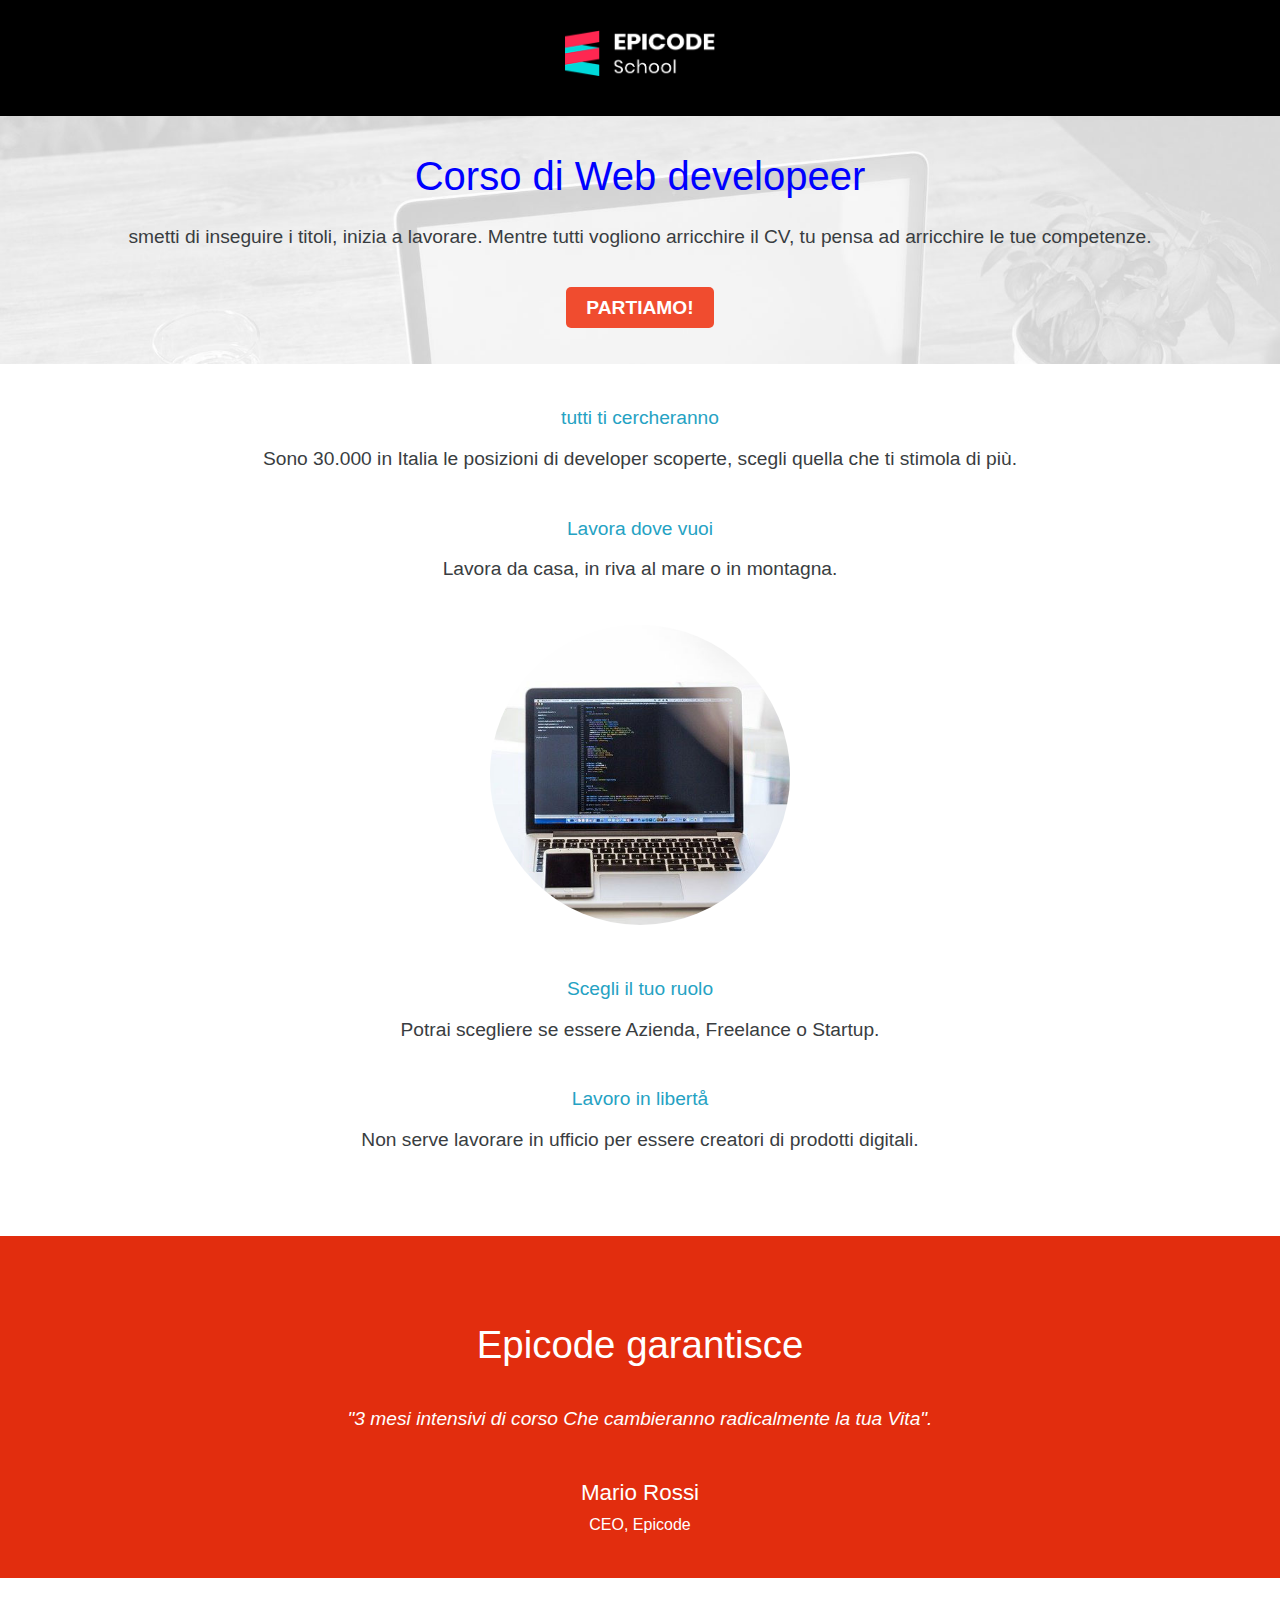
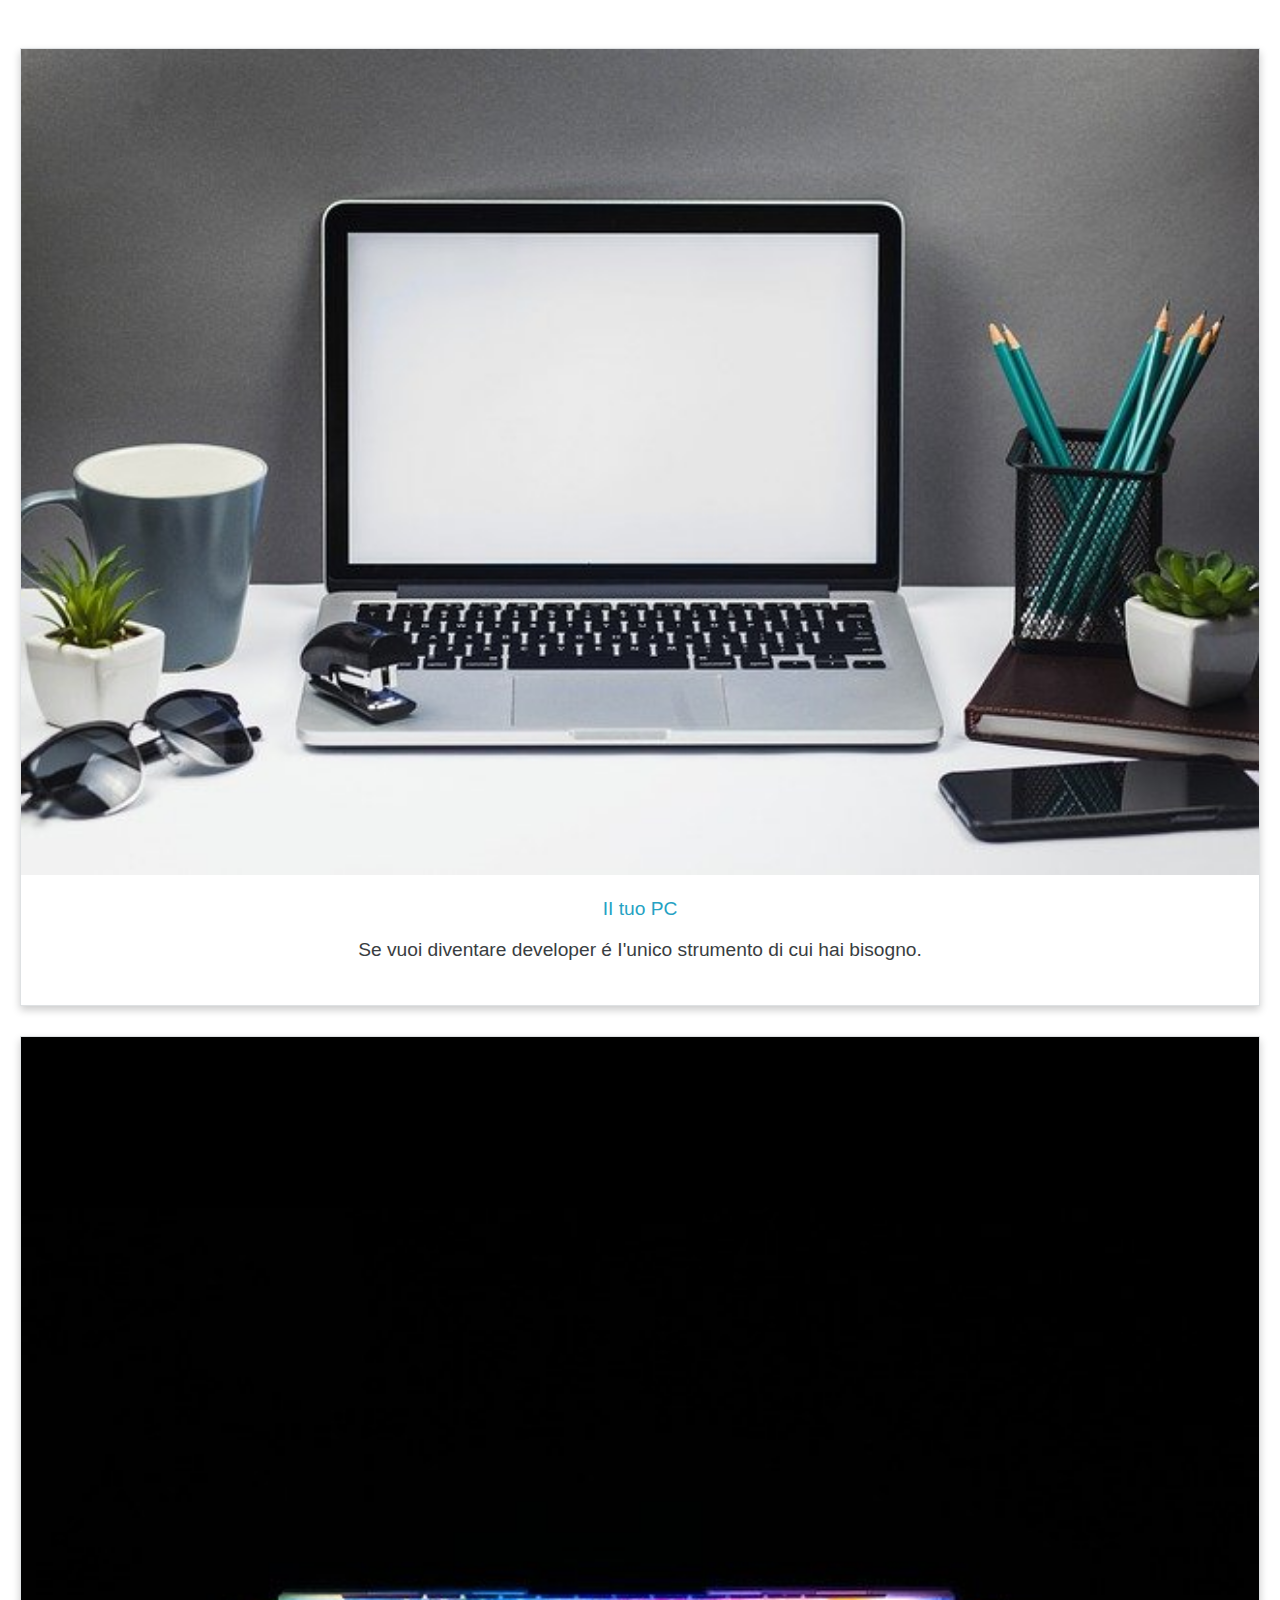
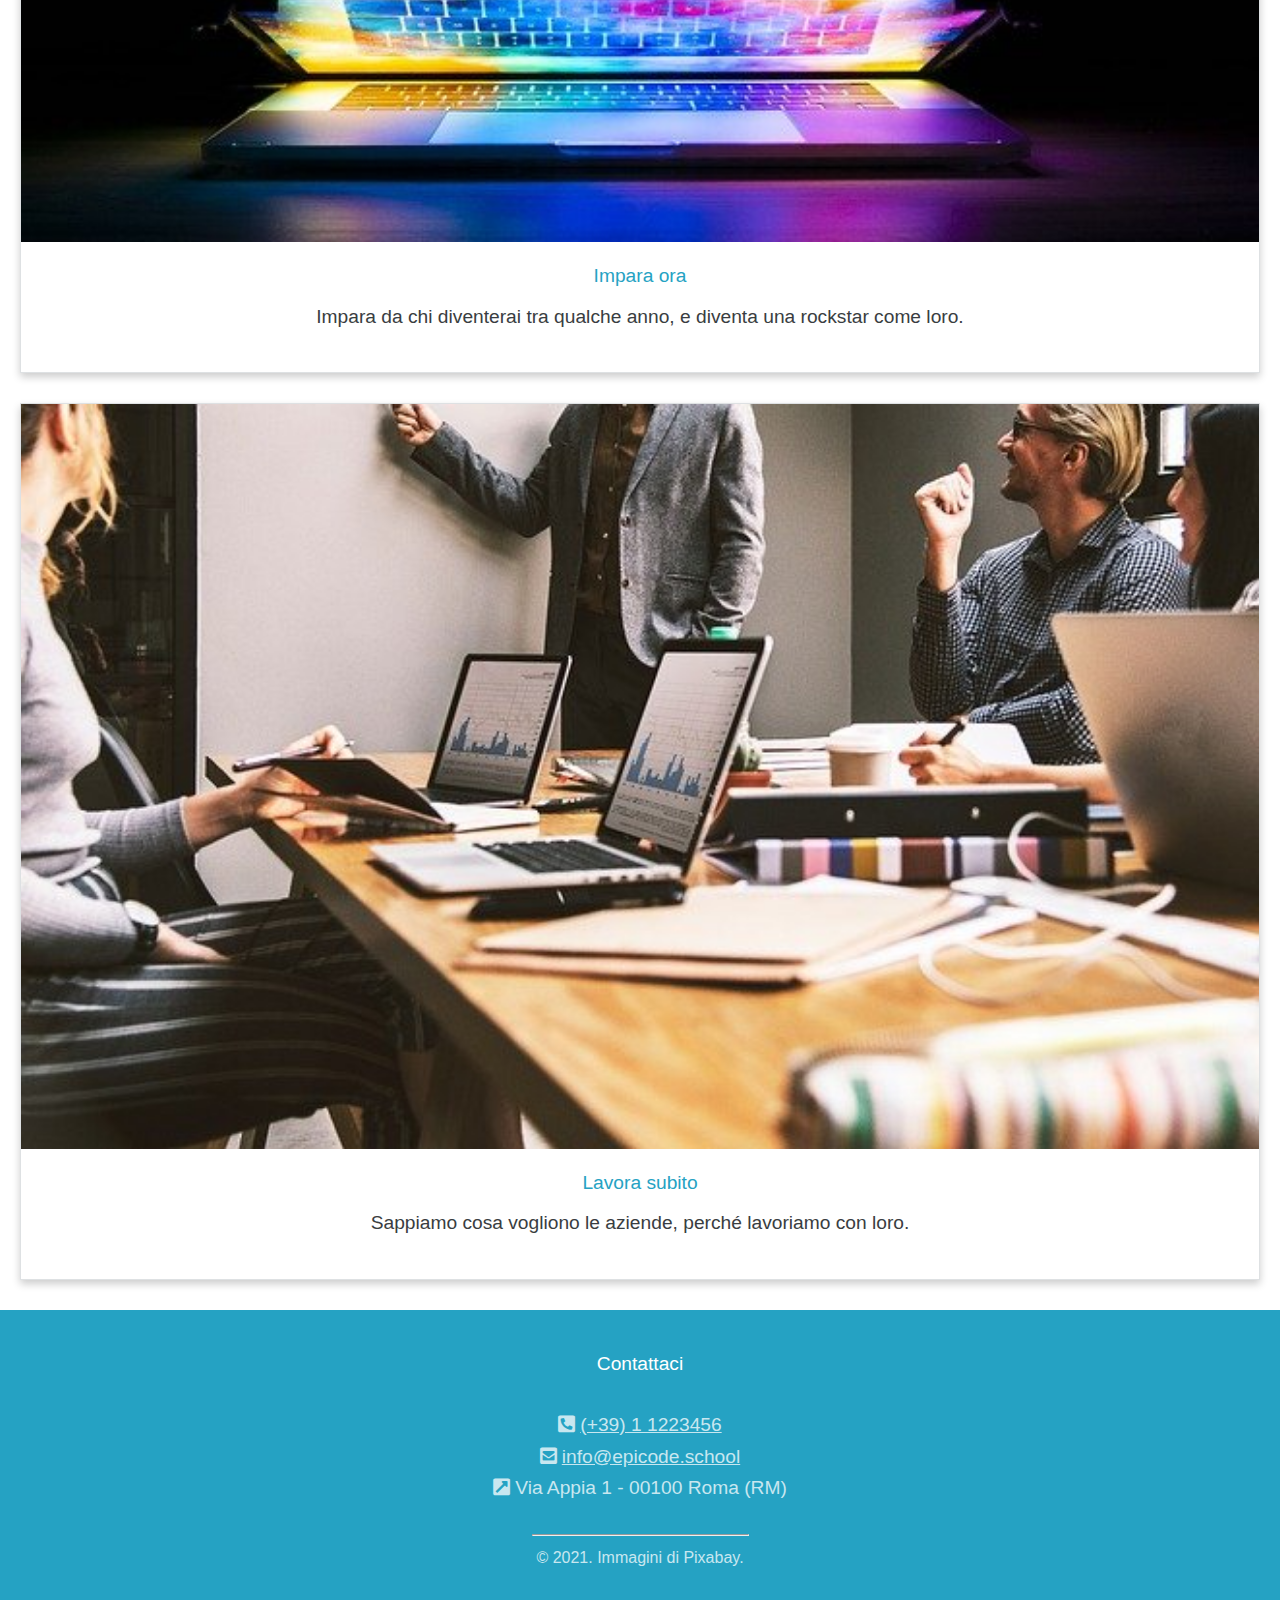
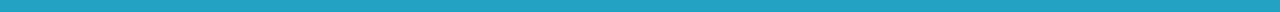
<file: index.html>
<!DOCTYPE html>
<html lang="en">
<head>
    <meta charset="UTF-8">
    <meta http-equiv="X-UA-Compatible" content="IE=edge">
    <meta name="viewport" content="width=device-width, initial-scale=1.0">
    <meta name="description" content="Corso di web developeer">
    <link rel="preconnect" href="https://fonts.googleapis.com">
    <link rel="preconnect" href="https://fonts.gstatic.com" crossorigin>
    <link href="https://fonts.googleapis.com/css2?family=Poppins&display=swap" rel="stylesheet">
    <link rel="stylesheet" href="css/reset.css">
    <link rel="stylesheet" href="css/font-awesome.css">
    <link rel="stylesheet" href="css/style.css">
    <title>Corso Web Developer - Epicode school</title>
    

</head>
<body>
    <header>
        
         <img id="logo" src="images/logo.png" alt="logo">
        
        </header>
    <main>
     <section>
            
       <h1 style="color: blue;text-align: center;"> Corso di Web developeer </h1>
       <p> smetti di inseguire i titoli, inizia a lavorare. Mentre tutti vogliono arricchire il CV, tu pensa ad arricchire le tue competenze. </p>
       <a href="#" target="_blank" class="btn">partiamo!</a>
     </section>
    <section>
        <div class="flex-item">
            <h3>tutti ti cercheranno</h3>
            <p>Sono 30.000 in Italia le posizioni di developer
                scoperte, scegli quella che ti stimola di più.
            </p>
        </div>
        <div class="flex-item">
            <h3>Lavora dove vuoi</h3>
                <p>Lavora da casa, in riva al mare o in montagna.</p>
            </div>
        
         <figure>
        <img src="images/notebook.jpg" alt="trulli">
         </figure>

         <div class="flex-item">
            <h3>Scegli il tuo ruolo</h3>
            <p>
                Potrai scegliere se essere Azienda, Freelance o
                Startup.
            </p>
        </div>
        <div class="flex-item">
            <h3>Lavoro in libertå</h3>
            <p>
                Non serve lavorare in ufficio per essere creatori di
                prodotti digitali.
            </p>
        </div>
    </section>
    <section>
        <h2>Epicode garantisce</h2>
        <p> 
            <em>
                "3 mesi intensivi di corso Che cambieranno
                radicalmente la tua Vita".
            </em>
        </p>
        <p class="name no-margin">Mario Rossi</p>
        <p class="job no-margin">CEO, Epicode</p>
    </section>
</main>

<aside>
    <article class="card">
        <img src="images/foto1.jpg" alt="Avatar"> 
        <div class="content">
            <h3>II tuo PC</h3>
            <p>Se vuoi diventare developer é I'unico strumento di cui hai bisogno.</p> 
        </div>
    </article>
    <article class="card">
        <img src="images/foto2.jpg" alt="Avatar">
        <div class="content">
            <h3>Impara ora</h3>
            <p>Impara da chi diventerai tra qualche anno, e diventa una rockstar come loro.</p>
        </div>
    </article>
    <article class="card">
        <img src="images/foto3.jpg" alt="Avatar">
        <div class="content">
            <h3>Lavora subito</h3>
            <p>Sappiamo cosa vogliono le aziende, perché lavoriamo con loro.</p>
        </div>
    </article>
</aside>
           
<footer>
    <div class="container">
        <h2>Contattaci</h2>
        <ul>
            <li><a href="tel:003911223456"><i class="fas fa-phone-square-alt"></i>(+39) 1 1223456</a></li> <!--content: "\f87b";-->
            <li><a href="mailto:info@epicode.school"><i class="fas fa-envelope-square"></i>info@epicode.school</a></li><!--content: "\f199";-->
            <li><address><i class="fas fa-external-link-square-alt"></i>Via Appia 1 - 00100 Roma (RM)</address></li><!--content: "\f360";; fa-external-link-square-->
        </ul>
        <hr>
        <p>&copy; 2021. Immagini di Pixabay.</p>
    </div>
</footer>
</body>

</html>
</file>
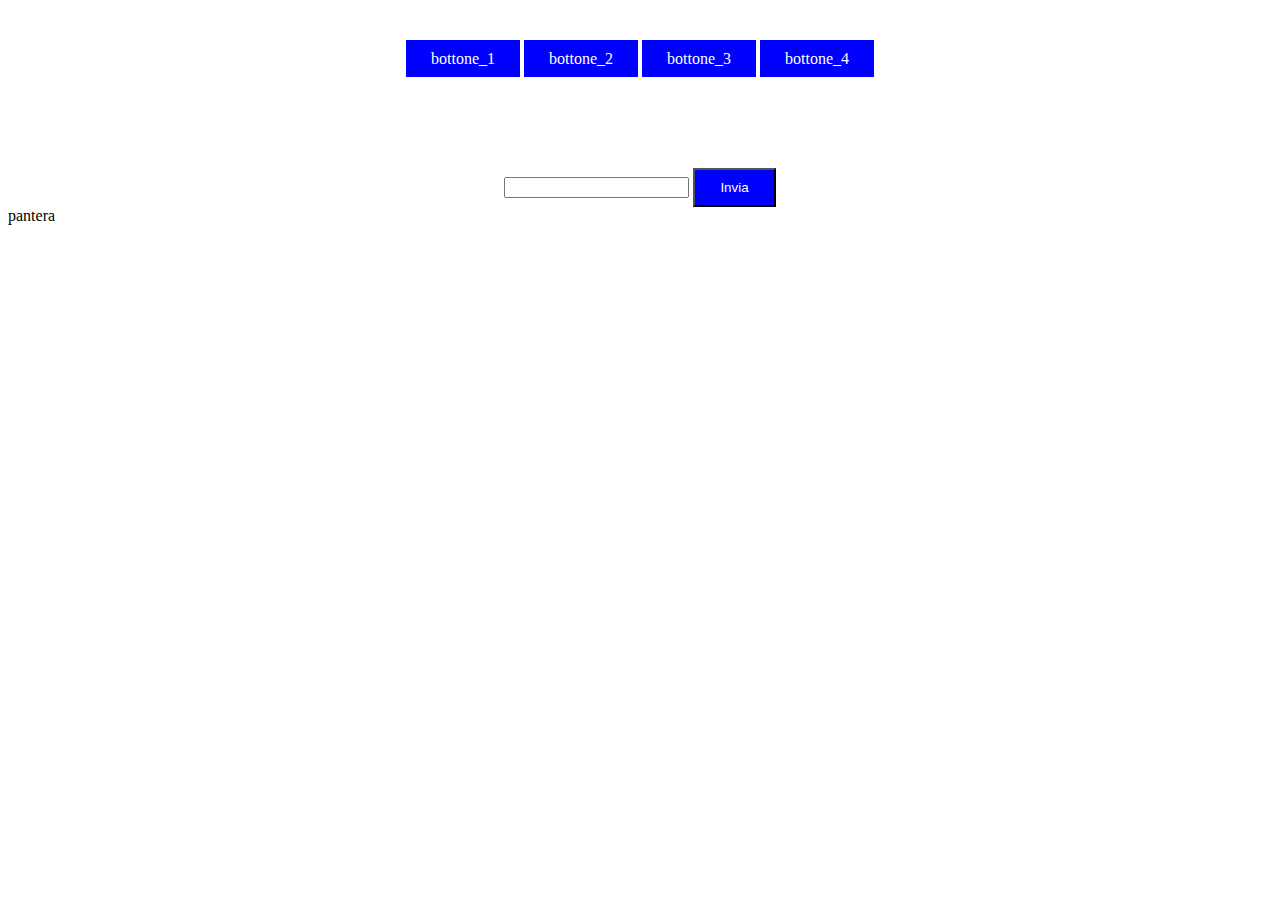
<file: g2-esercitazione/g1/index.html>
<!DOCTYPE html>
<html lang="en">
<head>
    <meta charset="UTF-8">
    <meta http-equiv="X-UA-Compatible" content="IE=edge">
    <meta name="viewport" content="width=device-width, initial-scale=1.0">
    <link rel="stylesheet" href="assets/css/style.css">
    <title>Document</title>
    <script>
        document.addEventListener('DOMContentLoaded',function(){
            var btn1 = document.getElementById('btn_1').textContent;
            var btn2 = document.getElementById('btn_2').textContent;
            var btn3 = document.getElementById('btn_3').textContent;
            var btn4 = document.getElementById("btn_4").textContent;

            console.log(btn1 + ' - ' + btn2 + ' - ' + btn3 + ' - ' + btn4);
            console.log(`${btn1} - ${btn2} - ${btn3} - ${btn4}`);
            console.log(`Io sono il ${btn1}`);

            var loginRes = document.getElementById("loginRes");
            var ageBtn = document.querySelector("input[type=button]");

                ageBtn.addEventListener('click',() => {
                    console.log('Vela' + 'motore' + 'macchina' + 'moto');
                    var age = document.getElementById('age').value;
                    console.log(age);
                    if(age >=18 && age <=110) {
                        console.log('ok');
                        loginRes.innerHTML = '<h1 class="ok">Ok, sei maggiorenne</h1>';
                        alert('Sei entrato');
                    }else if(age > 110){
                        loginRes.innerHTML = '<h1 class="notok">Sei antico, vai a fare le mummia altrove</h1>';
                    }else{
                        loginRes.innerHTML = '<h1 class="notok">Tu non puoi entrare</h1>';
                    }
                })
        })        
    </script>
</head>
<body>

<div class="buttons">
    <a id="btn_1" class="btn" href="">bottone_1</a>
    <a id="btn_2" class="btn" href="">bottone_2</a>
    <a id="btn_3" class="btn" href="">bottone_3</a>
    <a id="btn_4" class="btn" href="">bottone_4</a>
</div>

<form>
    <input id="age" type="number" required>
    <input type="button" class="btn" value="Invia">
</form>
<div id="loginRes"></div>
<script src="assets/js/index.js"></script>
<script src="assets/js/naming.js"></script>
</body>
</html>
</file>
<file: css/style.css>
/* Your styles here */

.solomobile { 
    display:none; 
    }
   @media screen and (max-width: 500px) {
    .solomobile { 
    display:block; }
    }
   {header
text-align:center;
background-color: black;
   }

   body {
    font-family: 'Open Sans', sans-serif;
    font-size: 1.2rem;
    line-height: 1.65;
    color: #393d41;
}
h1, h2, h3, h4, h5, h6 {
    font-family: 'Montserrat', sans-serif;
    line-height: 1.5;
    color: #25a2c3;
}
h1 {
    font-size: 2.5rem;
    line-height: 1;
    margin-bottom: 25px;
}
h2 {
    color: #fff; / 
    font-size: 2.2rem;
    margin-bottom: 30px;
}
h3 {
    margin-bottom: 10px;
}
p {
    margin-bottom: 40px;
}
img {
    max-width: 100%;
}
i {
    margin-right: 5px;
}
em {
    font-style: italic;
}
header, main, aside, footer {
    text-align: center;
}

header {
    background-color: #000;
}
#logo {
    width: 150px;
    margin: 30px auto;
}
main {
    margin-bottom: 70px;
}
main > section {
    padding: 40px 0;
}
main > section p{
    padding: 0 30px;
}
main > section:first-child{
    background-image: url(../images/banner.jpg);
    background-size: cover;
}
main > section:last-child{
    color: #fff;
    background-color: #e22d0e;
    padding-top: 80px;
}
main > section:last-child h2 {
    font-size: 2.4rem;
    color: #fff;
}
figure {
    box-sizing: border-box;
    margin-bottom: 40px;
}
figure img {
    width: 300px;
    border-radius: 100%;
}
a.btn{
    font-family: 'Montserrat', sans-serif;
    font-weight: 700;
    line-height: 1.65;
    text-transform: uppercase;
    background-color: #f04c2f;
    color: #fff;
    border: none;
    border-radius: 5px;
    padding: 10px 20px;
    margin-bottom: 40px;
    text-decoration: none;
}
.no-margin{
    margin: 0;
}
.name {
    font-size: 1.4rem;
}
.job {
    font-size: 1rem;
}

aside {
    margin-bottom: 30px;
    padding: 0 20px;
}

.card {
    border: 1px solid #dee1e3;
    box-shadow: 0 4px 8px 0 rgba(0,0,0,0.2);
    margin-bottom: 30px;
  }
.card img {
    width: 100%;
    margin-bottom: 10px
}
.card .content p {
    padding: 0 25px;
}

footer {
    color: #c8e7f0;
    background-color: #25a2c3;
    padding: 40px 0;
}
footer a {
    color: #c8e7f0;
}
footer ul{
    list-style-type: none;
    margin: 0 auto;
    padding-bottom: 20px;
}
footer p {
    font-size: 1rem;
    margin: 0;
}
footer hr {
    width: 215px;
}
</file>
<file: g2-esercitazione/g1/assets/css/style.css>
.buttons{
    margin: 50px 0;
    text-align: center;
}
.btn {
    padding: 10px 25px;
    margin-top: 50px;
    background-color: blue;
    color: white;
    text-decoration: none;
}

.btn:hover {
    background-color: aqua;
    color: blue;
}
form{
    text-align: center;
}

#loginRes {
    text-align: center;
}

#loginRes h1.ok{
    color: green;
}
#loginRes h1.notok{
    color: red;
}
</file>
